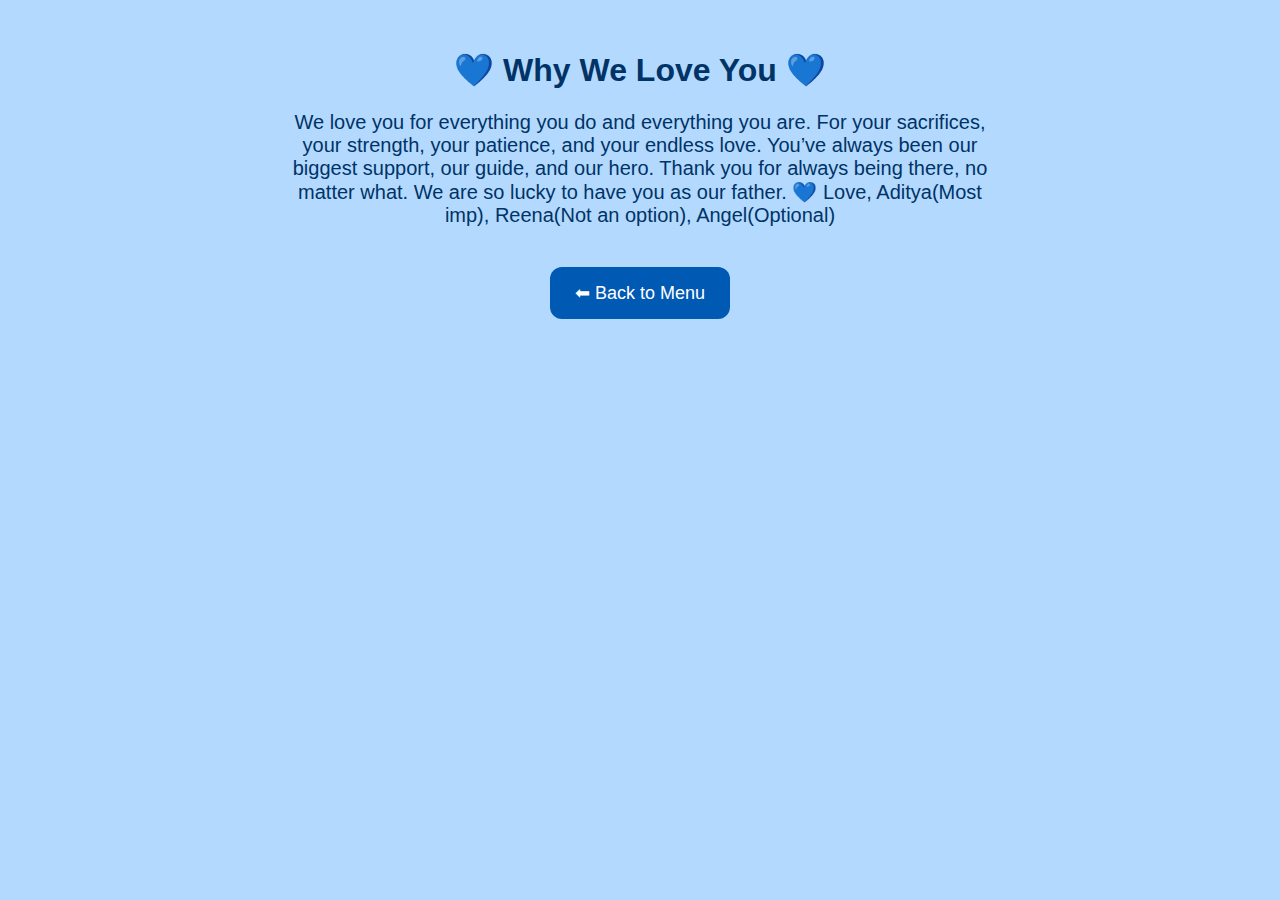
<file: love.html>
<!DOCTYPE html>
<html lang="en">
<head>
  <meta charset="UTF-8">
  <title>Why We Love You</title>
  <link rel="stylesheet" href="style.css">
</head>
<body>

  <h1>💙 Why We Love You 💙</h1>

  <p class="content">
    We love you for everything you do and everything you are.  
    For your sacrifices, your strength, your patience, and your endless love.  
    You’ve always been our biggest support, our guide, and our hero.  
    Thank you for always being there, no matter what. We are so lucky to have you as our father. 💙
    Love, Aditya(Most imp), Reena(Not an option), Angel(Optional)
  </p>

  <a href="index.html"><button class="back">⬅ Back to Menu</button></a>

</body>
</html>
</file>
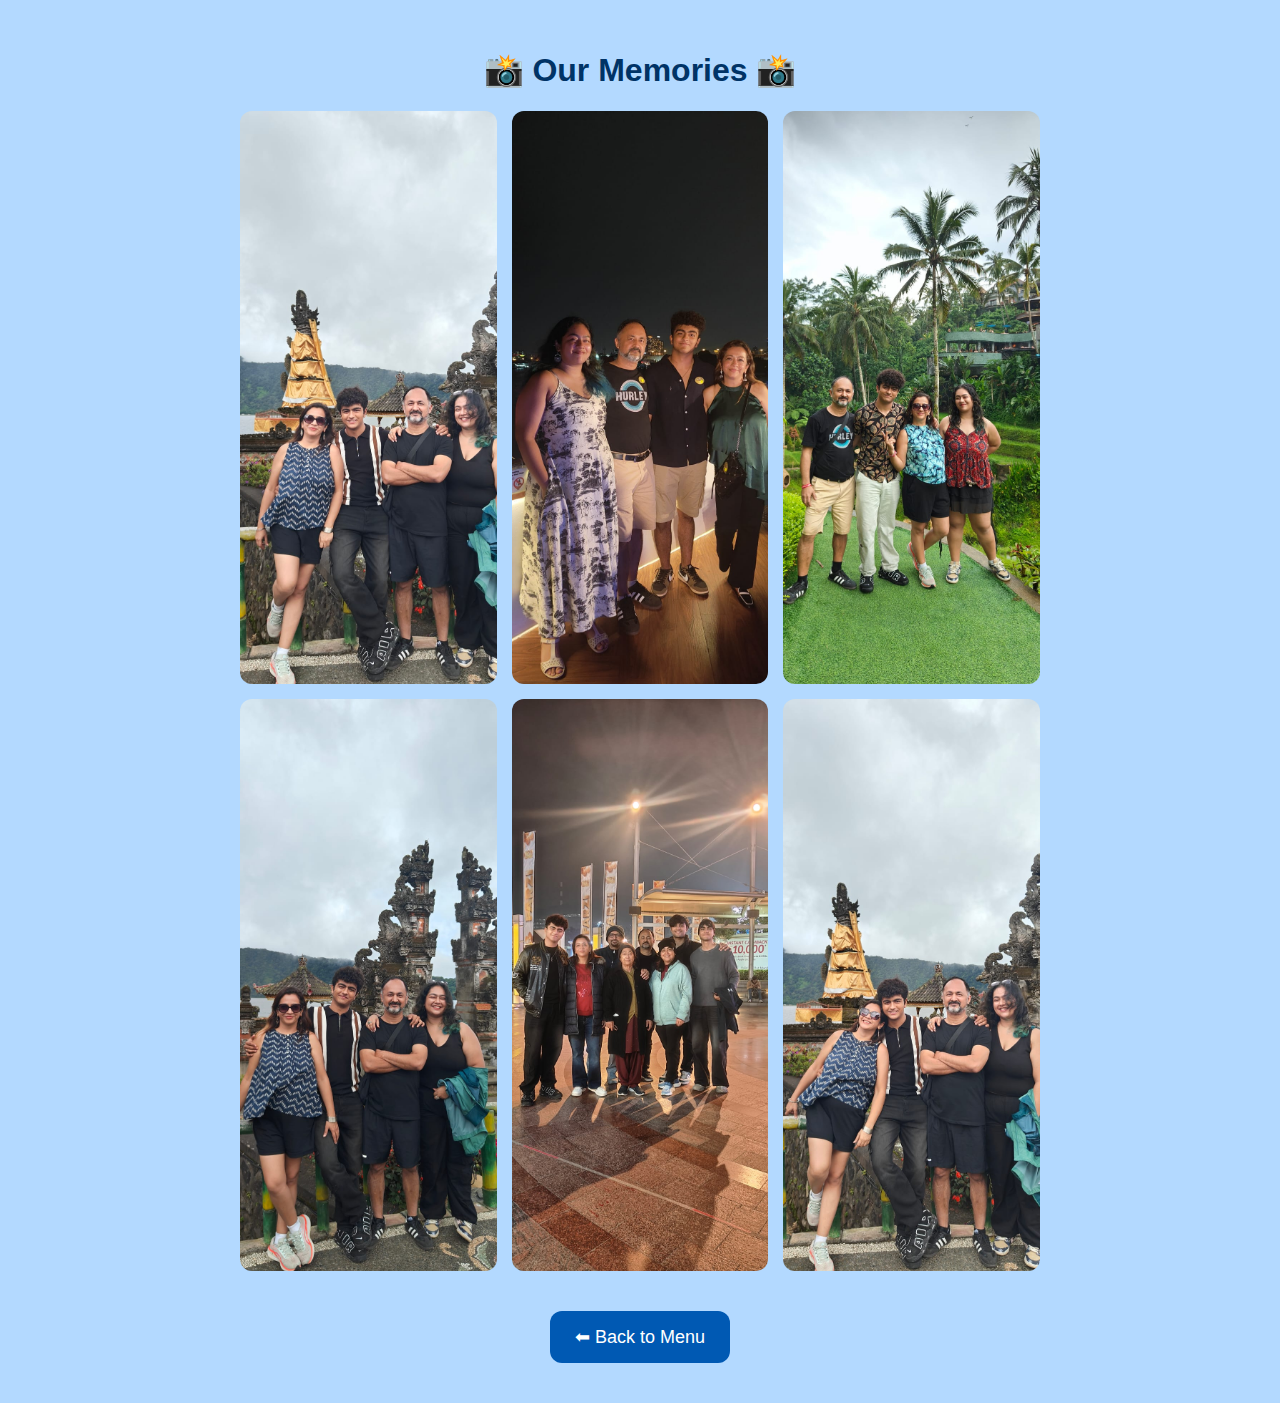
<file: memories.html>
<!DOCTYPE html>
<html lang="en">
<head>
  <meta charset="UTF-8">
  <title>Memories</title>
  <link rel="stylesheet" href="style.css">
</head>
<body>

  <h1>📸 Our Memories 📸</h1>

  <div class="gallery">
    <img src="WhatsApp Image 2026-02-08 at 11.59.23 PM (2).jpeg">
    <img src="WhatsApp Image 2026-02-08 at 11.59.45 PM.jpeg">
    <img src="WhatsApp Image 2026-02-08 at 11.59.23 PM.jpeg">
    <img src="WhatsApp Image 2026-02-08 at 11.59.23 PM (1).jpeg">
    <img src="WhatsApp Image 2026-02-08 at 11.58.05 PM.jpeg">
    <img src="WhatsApp Image 2026-02-08 at 11.59.22 PM.jpeg">
  </div>

  <a href="index.html"><button class="back">⬅ Back to Menu</button></a>

</body>
</html>
</file>
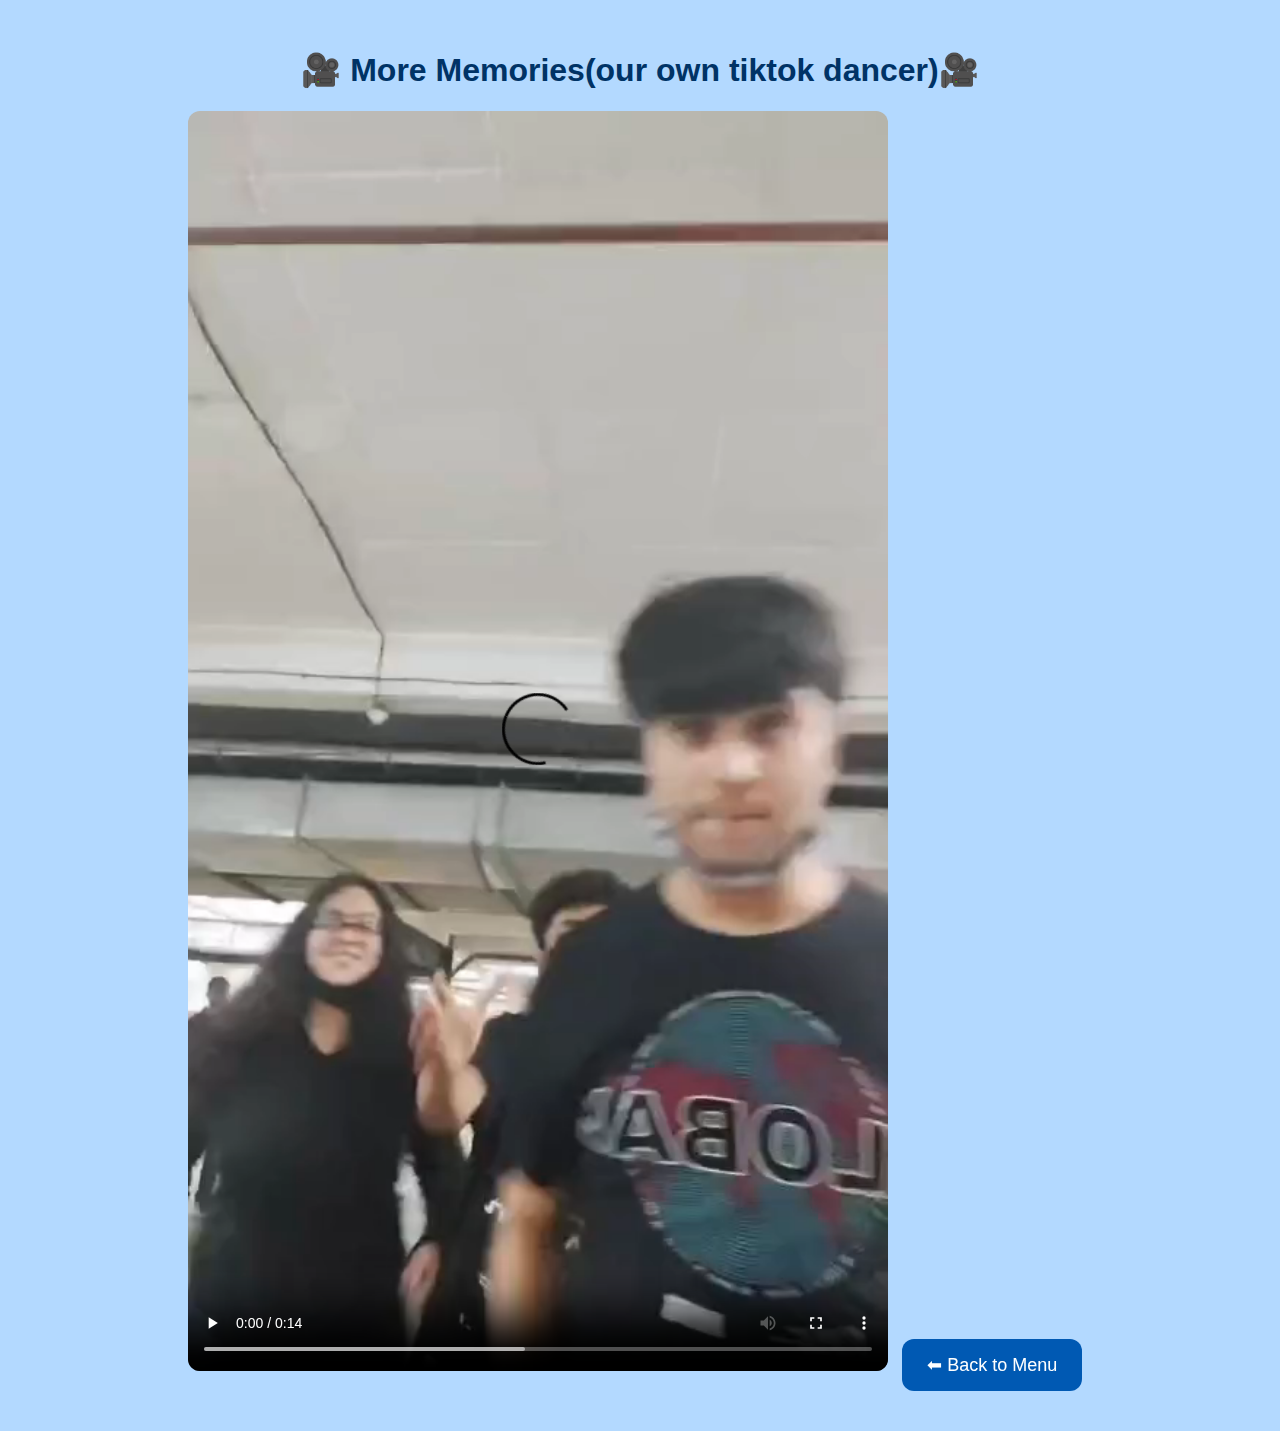
<file: more-memories.html>
<!DOCTYPE html>
<html lang="en">
<head>
  <meta charset="UTF-8">
  <title>More Memories</title>
  <link rel="stylesheet" href="style.css">
</head>
<body>

  <h1>🎥 More Memories(our own tiktok dancer)🎥</h1>

  <video controls>
    <source src="WhatsApp Video 2026-02-08 at 11.51.02 PM.mp4" type="video/mp4">
    Your browser does not support video.
  </video>

  <a href="index.html"><button class="back">⬅ Back to Menu</button></a>

</body>
</html>
</file>
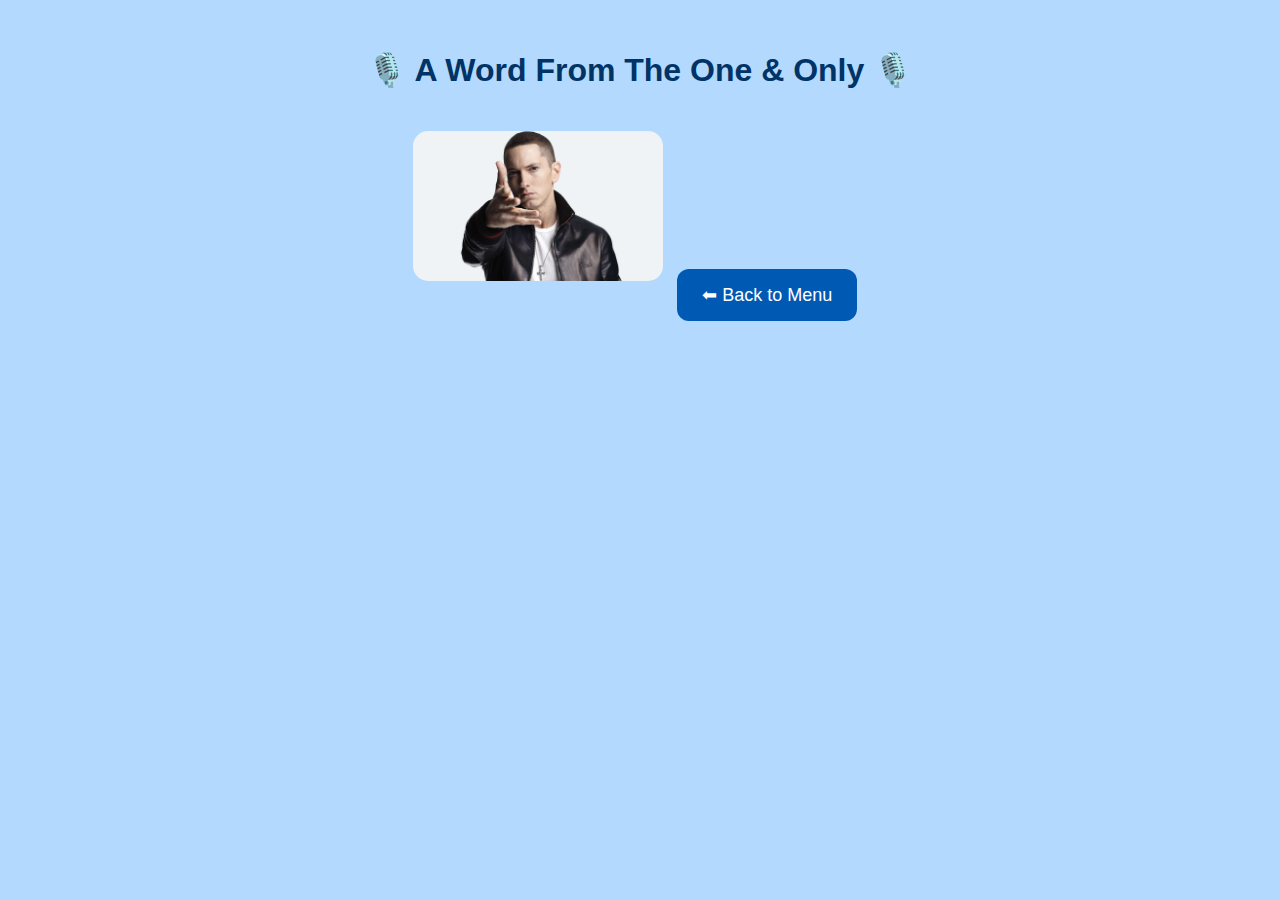
<file: word.html>
<!DOCTYPE html>
<html lang="en">
<head>
  <meta charset="UTF-8">
  <title>A Word From The One & Only</title>
  <link rel="stylesheet" href="style.css">
</head>
<body>

  <h1>🎙️ A Word From The One & Only 🎙️</h1>

  <img src="eminem.jpg" class="dad-photo">

  <audio autoplay>
    <source src="Eminem___Eminem__Happy______rs____vocals.mp3" type="audio/mpeg">
  </audio>

  <a href="index.html"><button class="back">⬅ Back to Menu</button></a>

</body>
</html>
</file>
<file: style.css>
body {
  margin: 0;
  font-family: 'Arial', sans-serif;
  background: #b3d9ff;
  text-align: center;
  padding: 30px;
}

h1 {
  color: #003366;
}

.emoji {
  font-size: 24px;
}

.menu {
  margin-top: 40px;
}

button {
  background: #0059b3;
  color: white;
  border: none;
  padding: 15px 25px;
  margin: 10px;
  font-size: 18px;
  border-radius: 12px;
  cursor: pointer;
}

button:hover {
  background: #003d80;
}

.back {
  margin-top: 40px;
}

.content {
  max-width: 700px;
  margin: auto;
  font-size: 20px;
  color: #003366;
}

.gallery {
  display: grid;
  grid-template-columns: repeat(3, 1fr);
  gap: 15px;
  max-width: 800px;
  margin: auto;
}

.gallery img {
  width: 100%;
  border-radius: 12px;
}

video {
  width: 80%;
  max-width: 700px;
  border-radius: 12px;
}

.dad-photo {
  width: 250px;
  border-radius: 15px;
  margin: 20px 0;
}
</file>
